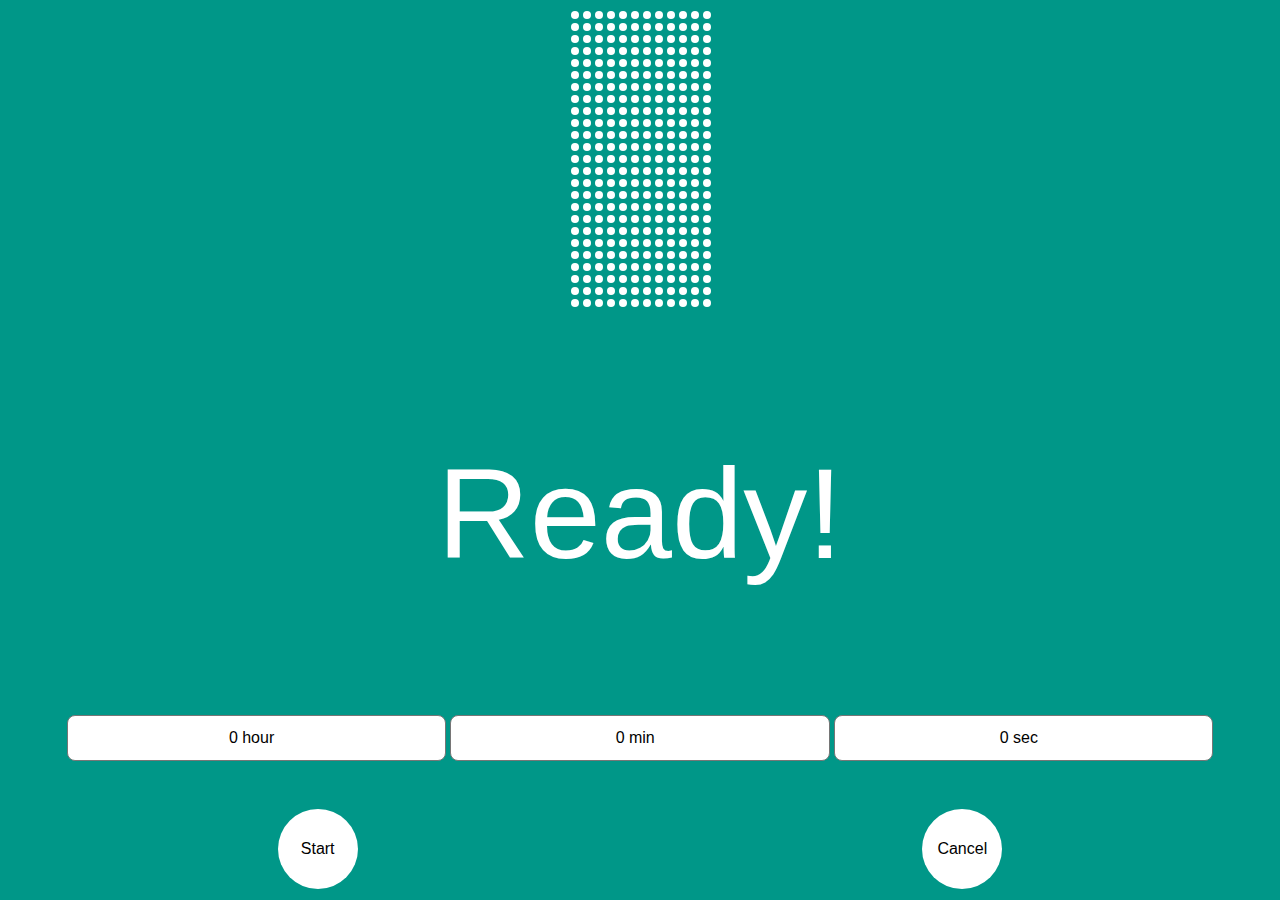
<file: index.html>
<!DOCTYPE html>
<html lang="en">
<head>
    <meta charset="UTF-8">
    <meta http-equiv="X-UA-Compatible" content="IE=edge">
    <meta name="viewport" content="width=device-width, initial-scale=1.0">
    <link rel="stylesheet" href="css/styles.css">
    <title>Document</title>
</head>
<body>
    
    <div class="container">
        <svg id="progressBarContainer" width='144' height="300">
            <defs>
                <pattern id="pattern1" x="0" y="0" width="12" height="12" patternUnits="userSpaceOnUse">
                    <circle cx="5" cy="5" r="4" stroke="0" fill="white"/>
                </pattern>
            </defs>
            <rect id="progressBar" x="0" y="0" width="144" height="300" style="fill: url(#pattern1);"/>
        </svg>

        <div id="clock">
            <p>Ready!</p>
        </div>

        <div id="content">
            <select  id="hours" class="selector">
                <option value="0">0 hour</option>
                <option value="1">1 hour</option>
                <option value="2">2 hour</option>
                <option value="3">3 hour</option>
                <option value="4">4 hour</option>
                <option value="5">5 hour</option>
                <option value="6">6 hour</option>
                <option value="7">7 hour</option>
                <option value="8">8 hour</option>
                <option value="9">9 hour</option>
                <option value="10">10 hours</option>
                <option value="11">11 hours</option>
                <option value="12">12 hours</option>
                <option value="13">13 hours</option>
                <option value="14">14 hours</option>
                <option value="15">15 hours</option>
                <option value="16">16 hours</option>
                <option value="17">17 hours</option>
                <option value="18">18 hours</option>
                <option value="19">19 hours</option>
                <option value="20">20 hours</option>
                <option value="21">21 hours</option>
                <option value="22">22 hours</option>
                <option value="23">23 hours</option>
            </select>

            <select id="minutes" class="selector">
                <option value="0">0 min</option>
                <option value="1">1 min</option>
                <option value="2">2 min</option>
                <option value="3">3 min</option>
                <option value="4">4 min</option>
                <option value="5">5 min</option>
                <option value="6">6 min</option>
                <option value="7">7 min </option>
                <option value="8">8 min</option>
                <option value="9">9 min</option>
                <option value="10">10 min</option>
                <option value="11">11 min</option>
                <option value="12">12 min</option>
                <option value="13">13 min</option>
                <option value="14">14 min</option>
                <option value="15">15 min</option>
                <option value="16">16 min</option>
                <option value="17">17 min</option>
                <option value="18">18 min</option>
                <option value="19">19 min</option>
                <option value="20">20 min</option>
                <option value="21">21 min</option>
                <option value="22">22 min</option>
                <option value="23">23 min</option>
                <option value="24">24 min</option>
                <option value="25">25 min</option>
                <option value="26">26 min</option>
                <option value="27">27 min</option>
                <option value="28">28 min</option>
                <option value="29">29 min</option>
                <option value="30">30 min</option>
                <option value="31">31 min</option>
                <option value="32">32 min</option>
                <option value="33">33 min</option>
                <option value="34">34 min</option>
                <option value="35">35 min</option>
                <option value="36">36 min</option>
                <option value="37">37 min</option>
                <option value="38">38 min</option>
                <option value="39">39 min</option>
                <option value="40">40 min</option>
                <option value="41">41 min</option>
                <option value="42">42 min</option>
                <option value="43">43 min</option>
                <option value="44">44 min</option>
                <option value="45">45 min</option>
                <option value="46">46 min</option>
                <option value="47">47 min</option>
                <option value="48">48 min</option>
                <option value="49">49 min</option>
                <option value="50">50 min</option>
                <option value="51">51 min</option>
                <option value="52">52 min</option>
                <option value="53">53 min</option>
                <option value="54">54 min</option>
                <option value="55">55 min</option>
                <option value="56">56 min</option>
                <option value="57">57 min</option>
                <option value="58">58 min</option>
                <option value="59">59 min</option>
                <option value="60">60 min</option>
            </select>

            <select id="sec" class="selector">
                <option value="0">0 sec</option>
                <option value="1">1 sec</option>
                <option value="2">2 sec</option>
                <option value="3">3 sec</option>
                <option value="4">4 sec</option>
                <option value="5">5 sec</option>
                <option value="6">6 sec</option>
                <option value="7">7 sec</option>
                <option value="8">8 sec</option>
                <option value="9">9 sec</option>
                <option value="10">10 sec</option>
                <option value="11">11 sec</option>
                <option value="12">12 sec</option>
                <option value="13">13 sec</option>
                <option value="14">14 sec</option>
                <option value="15">15 sec</option>
                <option value="16">16 sec</option>
                <option value="17">17 sec</option>
                <option value="18">18 sec</option>
                <option value="19">19 sec</option>
                <option value="20">20 sec</option>
                <option value="21">21 sec</option>
                <option value="22">22 sec</option>
                <option value="23">23 sec</option>
                <option value="24">24 sec</option>
                <option value="25">25 sec</option>
                <option value="26">26 sec</option>
                <option value="27">27 sec</option>
                <option value="28">28 sec</option>
                <option value="29">29 sec</option>
                <option value="30">30 sec</option>
                <option value="31">31 sec</option>
                <option value="32">32 sec</option>
                <option value="33">33 sec</option>
                <option value="34">34 sec</option>
                <option value="35">35 sec</option>
                <option value="36">36 sec</option>
                <option value="37">37 sec</option>
                <option value="38">38 sec</option>
                <option value="39">39 sec</option>
                <option value="40">40 sec</option>
                <option value="41">41 sec</option>
                <option value="42">42 sec</option>
                <option value="43">43 sec</option>
                <option value="44">44 sec</option>
                <option value="45">45 sec</option>
                <option value="46">46 sec</option>
                <option value="47">47 sec</option>
                <option value="48">48 sec</option>
                <option value="49">49 sec</option>
                <option value="50">50 sec</option>
                <option value="51">51 sec</option>
                <option value="52">52 sec</option>
                <option value="53">53 sec</option>
                <option value="54">54 sec</option>
                <option value="55">55 sec</option>
                <option value="56">56 sec</option>
                <option value="57">57 sec</option>
                <option value="58">58 sec</option>
                <option value="59">59 sec</option>
                <option value="60">60 sec</option>
            </select>
        </div>

        <div class="buttonSection">
            <div class="btn1">
                <button class="roundBtn" id="start">Start</button>
            </div>
            <div class="btn2">
                <button class="roundBtn" id="cancel">Cancel</button>
            </div>
        </div>
    </div>

    <script src="js.js"></script>
</body>
</html>
</file>
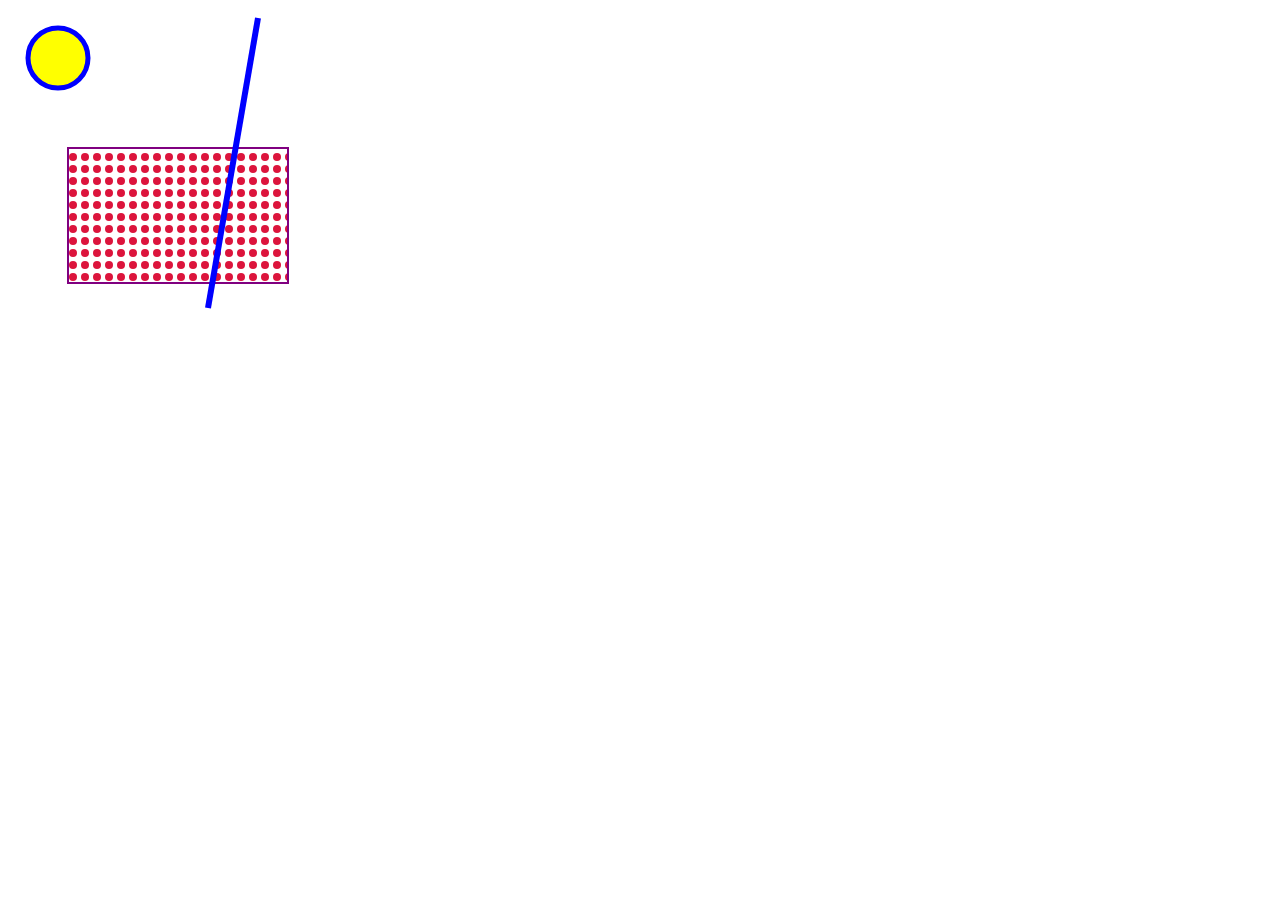
<file: svg.html>
<!DOCTYPE html>
<html lang="en">
<head>
    <meta charset="UTF-8">
    <meta http-equiv="X-UA-Compatible" content="IE=edge">
    <meta name="viewport" content="width=device-width, initial-scale=1.0">
    <title>Document</title>
</head>
<body>

    <svg width="500" height="500">

        <defs>
            <pattern id="pattern1" x="0" y="0" width="12" height="12" patternUnits="userSpaceOnUse">
                <circle cx="5" cy="5" r="4" stroke="0" fill="crimson"/>
            </pattern>
        </defs>
        
        <circle cx="50" cy="50" r="30" stroke="blue" stroke-width="5" fill="yellow"></circle>
        <rect x="60" y='140' width="220" height="135" stroke-width="2" stroke="purple" style="fill: url(#pattern1)"></rect>
        <line x1="250" y1="10" x2="200" y2="300" stroke="blue" stroke-width="6"></line>
    </svg>
    
</body>
</html>
</file>
<file: css/styles.css>
body{
    background-color: #009788;
    font-family: "Raleway", sans-serif;
    text-align: center;
}

.container{
    width: 100%;
}

p{
    color: white;
    font-size: 10vw;
}

#clock{
    text-align: center;
    width: 100%;
}

#progressBarContainer{
    transform: rotate(180deg);
}

.buttonSection{
    width: 100%;
    padding-top: 3rem;
}

.roundBtn{
    border-radius: 50%;
    background-color: white;
    border: 0;
    width: 5rem;
    height: 5rem;
    font-size: 1rem;
}

.btn1{
    float:left;
    width:49%;
}

.btn2{
    float: right;
    width: 49%;
}

.selector{
    background-color: white;
    padding: .8rem 1.4rem .9rem .8rem;
    width: 30%;
    border-radius: .5rem;
    -moz-appearance: none;
    -webkit-appearance: none;
    font-size: 1rem;
    text-align: center;
}
</file>
